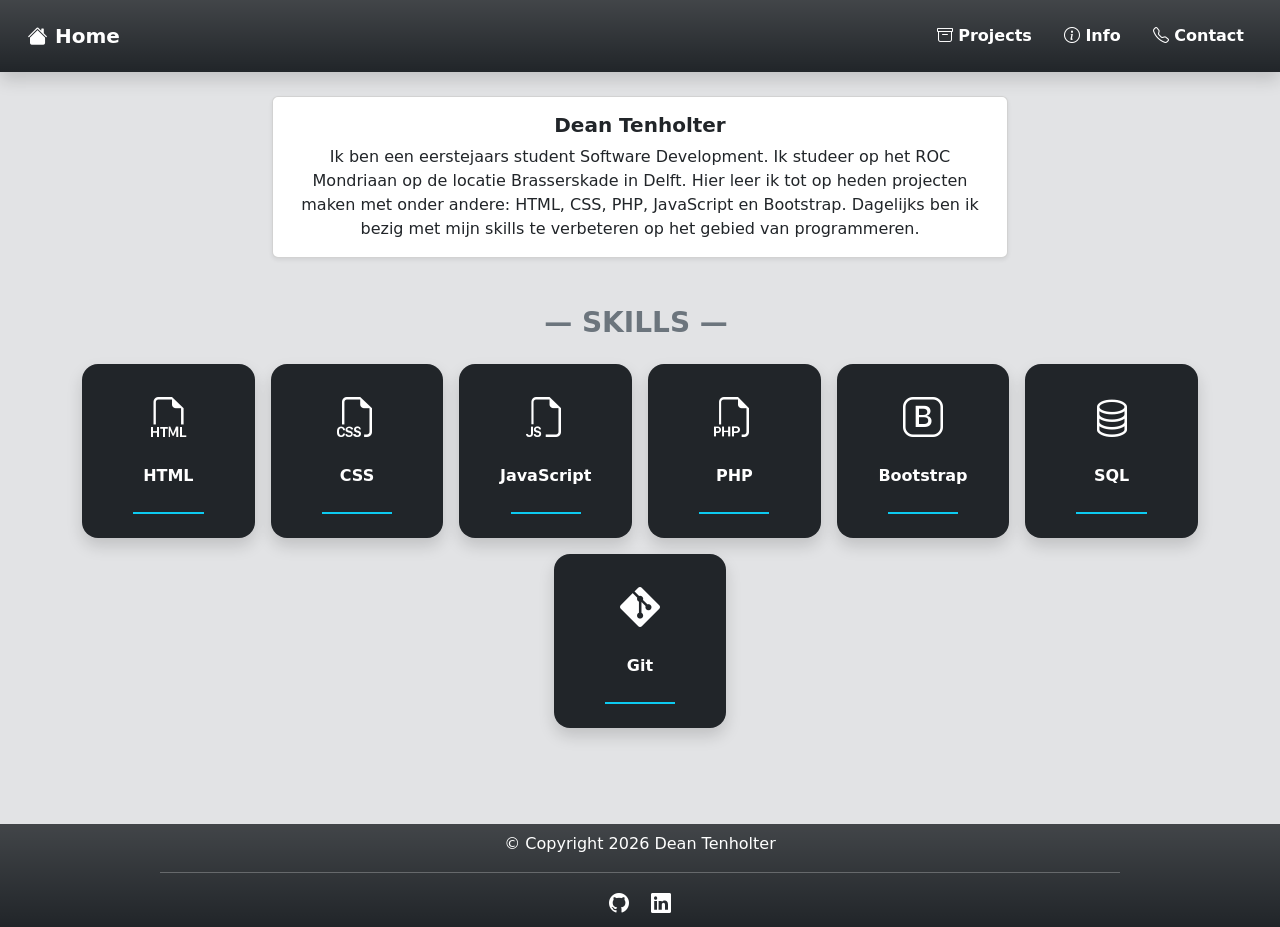
<file: index.html>
<!doctype html>
<html lang="nl">
  <head>
    <meta charset="UTF-8" />
    <meta name="viewport" content="width=device-width, initial-scale=1.0" />
    <link rel="shortcut icon" href="img/favicon.png" type="image/x-icon" />
    <!-- Library links -->

    <!-- Bootstrap 5.3 -->
    <link
      href="https://cdn.jsdelivr.net/npm/bootstrap@5.3.8/dist/css/bootstrap.min.css"
      rel="stylesheet"
      integrity="sha384-sRIl4kxILFvY47J16cr9ZwB07vP4J8+LH7qKQnuqkuIAvNWLzeN8tE5YBujZqJLB"
      crossorigin="anonymous"
    />
    <link
      rel="stylesheet"
      href="https://cdn.jsdelivr.net/npm/bootstrap-icons@1.13.1/font/bootstrap-icons.min.css"
    />
    <!-- AOS -->
    <link href="https://unpkg.com/aos@2.3.1/dist/aos.css" rel="stylesheet" />

    <title>Dean T's Profile</title>
  </head>
  <body class="bg-secondary-subtle">
    <!--Navbar-->
    <nav
      class="navbar navbar-dark navbar-expand-lg bg-dark bg-gradient p-3 shadow"
    >
      <div class="container-fluid">
        <!-- Home -->
        <a class="navbar-brand fw-bold text-white" href="index.html">
          <i class="bi bi-house-fill"></i> Home
        </a>

        <!-- Hamburger knop -->
        <button
          class="navbar-toggler border-white"
          type="button"
          data-bs-toggle="collapse"
          data-bs-target="#navMenu"
          aria-controls="navMenu"
          aria-expanded="false"
          aria-label="Toggle navigation"
        >
          <span class="navbar-toggler-icon"></span>
        </button>

        <!-- Nav links -->
        <div class="collapse navbar-collapse" id="navMenu">
          <ul class="navbar-nav ms-auto">
            <!-- Projects -->
            <li class="nav-item">
              <a class="nav-link fw-bold text-white" href="projects.html">
                <i class="bi bi-archive"></i> Projects
              </a>
            </li>
            <!-- Info -->
            <li class="nav-item mx-3">
              <a class="nav-link fw-bold text-white" href="info.html">
                <i class="bi bi-info-circle"></i> Info
              </a>
            </li>
            <!-- Contact -->
            <li class="nav-item">
              <a class="nav-link fw-bold text-white" href="contact.html">
                <i class="bi bi-telephone"></i> Contact
              </a>
            </li>
          </ul>
        </div>
      </div>
    </nav>

    <!--main -->
    <main class="container py-4 pb-5 mb-5">
      <!--about -->
      <div
        class="row justify-content-center mb-5"
        data-aos="fade-up"
        data-aos-duration="1500"
      >
        <div class="col-12 col-md-10 col-lg-8">
          <div class="card shadow-sm">
            <div class="card-body">
              <h5
                class="card-title fw-bold text-center"
                data-aos="fade-up"
                data-aos-duration="1500"
              >
                Dean Tenholter
              </h5>
              <p
                class="card-text text-center"
                data-aos="fade-up"
                data-aos-duration="1800"
              >
                Ik ben een eerstejaars student Software Development. Ik studeer
                op het ROC Mondriaan op de locatie Brasserskade in Delft. Hier
                leer ik tot op heden projecten maken met onder andere: HTML,
                CSS, PHP, JavaScript en Bootstrap. Dagelijks ben ik bezig met
                mijn skills te verbeteren op het gebied van programmeren.
              </p>
            </div>
          </div>
        </div>
      </div>

      <!-- skills section-->
      <section>
        <!-- skills heading -->
        <div class="text-center mb-4">
          <div
            class="text-secondary fw-semibold text-uppercase small mb-1 letter-spacing-1"
          >
            <h3 class="me-2 fw-bold text-secondary">— Skills —</h3>
          </div>
        </div>

        <!-- Skill cards-->
        <div
          class="row row-cols-2 row-cols-sm-3 row-cols-md-4 row-cols-lg-6 g-3 justify-content-center"
        >
          <!-- HTML-->
          <div class="col">
            <div
              class="card h-100 text-center border-0 bg-dark text-white rounded-4 shadow"
              data-aos="fade-up"
              data-aos-duration="1000"
            >
              <div
                class="card-body d-flex flex-column align-items-center justify-content-center py-4"
              >
                <i class="bi bi-filetype-html fs-1 mb-3"></i>
                <p class="fw-bold mb-2">HTML</p>
                <hr
                  class="border-info border-2 w-50 mx-auto mb-0 opacity-100"
                />
              </div>
            </div>
          </div>

          <!-- CSS3 -->
          <div class="col">
            <div
              class="card h-100 text-center border-0 bg-dark text-white rounded-4 shadow"
              data-aos="fade-up"
              data-aos-duration="1100"
            >
              <div
                class="card-body d-flex flex-column align-items-center justify-content-center py-4"
              >
                <i class="bi bi-filetype-css fs-1 mb-3"></i>
                <p class="fw-bold mb-2">CSS</p>
                <hr
                  class="border-info border-2 w-50 mx-auto mb-0 opacity-100"
                />
              </div>
            </div>
          </div>

          <!-- JavaScript -->
          <div class="col">
            <div
              class="card h-100 text-center border-0 bg-dark text-white rounded-4 shadow"
              data-aos="fade-up"
              data-aos-duration="1200"
            >
              <div
                class="card-body d-flex flex-column align-items-center justify-content-center py-4"
              >
                <i class="bi bi-filetype-js fs-1 mb-3"></i>
                <p class="fw-bold mb-2">JavaScript</p>
                <hr
                  class="border-info border-2 w-50 mx-auto mb-0 opacity-100"
                />
              </div>
            </div>
          </div>

          <!-- PHP -->
          <div class="col">
            <div
              class="card h-100 text-center border-0 bg-dark text-white rounded-4 shadow"
              data-aos="fade-up"
              data-aos-duration="1300"
            >
              <div
                class="card-body d-flex flex-column align-items-center justify-content-center py-4"
              >
                <i class="bi bi-filetype-php fs-1 mb-3"></i>
                <p class="fw-bold mb-2">PHP</p>
                <hr
                  class="border-info border-2 w-50 mx-auto mb-0 opacity-100"
                />
              </div>
            </div>
          </div>

          <!-- Bootstrap -->
          <div class="col">
            <div
              class="card h-100 text-center border-0 bg-dark text-white rounded-4 shadow"
              data-aos="fade-up"
              data-aos-duration="1400"
            >
              <div
                class="card-body d-flex flex-column align-items-center justify-content-center py-4"
              >
                <i class="bi bi-bootstrap fs-1 mb-3"></i>
                <p class="fw-bold mb-2">Bootstrap</p>
                <hr
                  class="border-info border-2 w-50 mx-auto mb-0 opacity-100"
                />
              </div>
            </div>
          </div>

          <!-- SQL -->
          <div class="col">
            <div
              class="card h-100 text-center border-0 bg-dark text-white rounded-4 shadow"
              data-aos="fade-up"
              data-aos-duration="1500"
            >
              <div
                class="card-body d-flex flex-column align-items-center justify-content-center py-4"
              >
                <i class="bi bi-database fs-1 mb-3"></i>
                <p class="fw-bold mb-2">SQL</p>
                <hr
                  class="border-info border-2 w-50 mx-auto mb-0 opacity-100"
                />
              </div>
            </div>
          </div>

          <!-- Git -->
          <div class="col">
            <div
              class="card h-100 text-center border-0 bg-dark text-white rounded-4 shadow"
              data-aos="fade-up"
              data-aos-duration="1600"
            >
              <div
                class="card-body d-flex flex-column align-items-center justify-content-center py-4"
              >
                <i class="bi bi-git fs-1 mb-3"></i>
                <p class="fw-bold mb-2">Git</p>
                <hr
                  class="border-info border-2 w-50 mx-auto mb-0 opacity-100"
                />
              </div>
            </div>
          </div>
        </div>
      </section>
    </main>

    <!--footer -->
    <footer class="mt-3 bg-dark bg-gradient py-2 text-center text-white">
      &copy; Copyright 2026 Dean Tenholter
      <hr class="w-75 mx-auto" />
      <div class="mt-2">
        <a
          href="https://github.com/DeanTenholter"
          class="text-white mx-2 text-decoration-none"
          target="_blank"
        >
          <i class="bi bi-github fs-5"></i>
        </a>
        <a
          href="https://www.linkedin.com/in/dean-tenholter-1493b9410"
          class="text-white mx-2 text-decoration-none"
          target="_blank"
        >
          <i class="bi bi-linkedin fs-5"></i>
        </a>
      </div>
    </footer>

    <!-- Scripts -->

    <!--AOS-->
    <script src="https://unpkg.com/aos@2.3.1/dist/aos.js"></script>
    <script>
      AOS.init();
    </script>
    <!-- JavaScript -->
    <script src="script.js" defer></script>
    <!--Boostrap 5.3-->
    <script
      src="https://cdn.jsdelivr.net/npm/bootstrap@5.3.8/dist/js/bootstrap.bundle.min.js"
      integrity="sha384-FKyoEForCGlyvwx9Hj09JcYn3nv7wiPVlz7YYwJrWVcXK/BmnVDxM+D2scQbITxI"
      crossorigin="anonymous"
    ></script>
  </body>
</html>
</file>
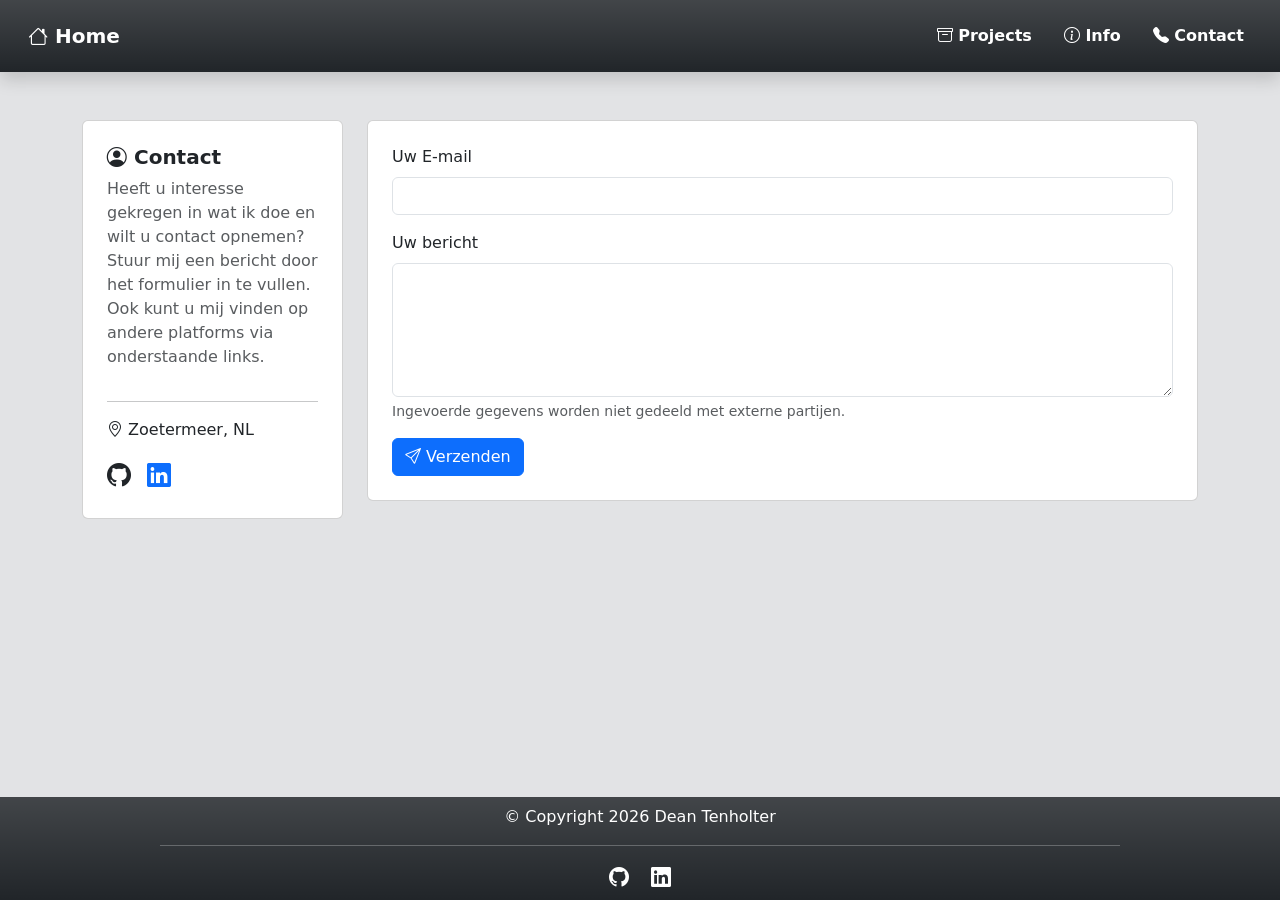
<file: contact.html>
<!doctype html>
<html lang="nl">
  <head>
    <meta charset="UTF-8" />
    <meta name="viewport" content="width=device-width, initial-scale=1.0" />
    <link rel="shortcut icon" href="img/favicon.png" type="image/x-icon" />
    <!-- Library links -->

    <!-- Bootstrap 5.3 -->
    <link
      href="https://cdn.jsdelivr.net/npm/bootstrap@5.3.8/dist/css/bootstrap.min.css"
      rel="stylesheet"
      integrity="sha384-sRIl4kxILFvY47J16cr9ZwB07vP4J8+LH7qKQnuqkuIAvNWLzeN8tE5YBujZqJLB"
      crossorigin="anonymous"
    />
    <link
      rel="stylesheet"
      href="https://cdn.jsdelivr.net/npm/bootstrap-icons@1.13.1/font/bootstrap-icons.min.css"
    />
    <!-- AOS -->
    <link href="https://unpkg.com/aos@2.3.1/dist/aos.css" rel="stylesheet" />

    <title>Dean T's Profile</title>
  </head>

  <body class="bg-secondary-subtle d-flex flex-column min-vh-100">
    <!--Navbar-->
    <nav
      class="navbar navbar-dark navbar-expand-lg bg-dark bg-gradient p-3 shadow"
    >
      <div class="container-fluid">
        <!-- Home -->
        <a class="navbar-brand fw-bold text-white" href="index.html">
          <i class="bi bi-house"></i> Home
        </a>

        <!-- Hamburger knop -->
        <button
          class="navbar-toggler border-white"
          type="button"
          data-bs-toggle="collapse"
          data-bs-target="#navMenu"
          aria-controls="navMenu"
          aria-expanded="false"
          aria-label="Toggle navigation"
        >
          <span class="navbar-toggler-icon"></span>
        </button>

        <!-- Nav links -->
        <div class="collapse navbar-collapse" id="navMenu">
          <ul class="navbar-nav ms-auto">
            <!-- Projects -->
            <li class="nav-item">
              <a class="nav-link fw-bold text-white" href="projects.html">
                <i class="bi bi-archive"></i> Projects
              </a>
            </li>
            <!-- Info -->
            <li class="nav-item mx-3">
              <a class="nav-link fw-bold text-white" href="info.html">
                <i class="bi bi-info-circle"></i> Info
              </a>
            </li>
            <!-- Contact -->
            <li class="nav-item">
              <a class="nav-link fw-bold text-white" href="contact.html">
                <i class="bi bi-telephone-fill"></i> Contact
              </a>
            </li>
          </ul>
        </div>
      </div>
    </nav>

    <!-- Contact sectie -->
    <div class="container mt-5 mb-5 pb-4 flex-grow-1">
      <div class="row g-4">
        <!-- Info -->
        <div class="col-12 col-md-3">
          <div
            class="card h-100 p-4"
            data-aos="fade-right"
            data-aos-duration="1000"
          >
            <h5 class="fw-bold" data-aos="fade-right" data-aos-duration="1000">
              <i class="bi bi-person-circle"></i> Contact
            </h5>
            <p
              class="text-muted"
              data-aos="fade-right"
              data-aos-duration="1300"
            >
              Heeft u interesse gekregen in wat ik doe en wilt u contact
              opnemen? Stuur mij een bericht door het formulier in te vullen.
              Ook kunt u mij vinden op andere platforms via onderstaande links.
            </p>
            <hr />
            <p data-aos="fade-up" data-aos-duration="1250">
              <a
                class="text-decoration-none text-dark"
                target="_blank"
                href="https://www.google.com/maps/place/Zoetermeer/"
              >
                <i class="bi bi-geo-alt"></i> Zoetermeer, NL
              </a>
            </p>

            <div
              class="d-flex gap-3"
              data-aos="fade-up"
              data-aos-duration="1100"
            >
              <a
                href="https://github.com/DeanTenholter"
                target="_blank"
                class="text-dark fs-4"
                data-aos="fade-up"
                data-aos-duration="1250"
              >
                <i class="bi bi-github"></i>
              </a>
              <a
                href="https://www.linkedin.com/in/dean-tenholter-1493b9410"
                target="_blank"
                class="text-primary fs-4"
                data-aos="fade-up"
                data-aos-duration="1250"
              >
                <i class="bi bi-linkedin"></i>
              </a>
            </div>
          </div>
        </div>

        <!-- Contact form-->
        <div class="col-12 col-md-9">
          <div class="card p-4" data-aos="fade-left" data-aos-duration="1400">
            <form action="https://formspree.io/f/xjgdybzv" method="POST">
              <!-- Email -->
              <div class="mb-3" data-aos="fade-left" data-aos-duration="1500">
                <label for="exampleInputEmail1" class="form-label"
                  >Uw E-mail</label
                >
                <input
                  type="email"
                  name="email"
                  class="form-control"
                  id="exampleInputEmail1"
                  aria-describedby="emailHelp"
                />
              </div>

              <!-- Bericht -->
              <div data-aos="fade-left" data-aos-duration="1750">
                <label for="bericht" class="form-label">Uw bericht</label>
                <textarea
                  name="message"
                  id="bericht"
                  class="form-control"
                  rows="5"
                ></textarea>
              </div>
              <div
                id="info"
                class="form-text mb-3"
                data-aos="fade-left"
                data-aos-duration="1900"
              >
                Ingevoerde gegevens worden niet gedeeld met externe partijen.
              </div>

              <!-- Verzenden -->
              <button
                type="submit"
                class="btn btn-primary"
                data-aos="fade-left"
                data-aos-duration="2000"
              >
                <i class="bi bi-send"></i> Verzenden
              </button>
            </form>
          </div>
        </div>
      </div>
    </div>

    <!--footer -->
    <footer
      class="mt-3 bg-dark bg-gradient py-2 text-center fixed-bottom text-white"
    >
      &copy; Copyright 2026 Dean Tenholter
      <hr class="w-75 mx-auto" />
      <div class="mt-2">
        <a
          href="https://github.com/DeanTenholter"
          class="text-white mx-2 text-decoration-none"
          target="_blank"
        >
          <i class="bi bi-github fs-5"></i>
        </a>
        <a
          href="https://www.linkedin.com/in/dean-tenholter-1493b9410"
          class="text-white mx-2 text-decoration-none"
          target="_blank"
        >
          <i class="bi bi-linkedin fs-5"></i>
        </a>
      </div>
    </footer>

    <!-- Scripts -->

    <!--AOS-->
    <script src="https://unpkg.com/aos@2.3.1/dist/aos.js"></script>
    <script>
      AOS.init();
    </script>
    <!-- JavaScript -->
    <script src="script.js" defer></script>
    <!--Boostrap 5.3-->
    <script
      src="https://cdn.jsdelivr.net/npm/bootstrap@5.3.8/dist/js/bootstrap.bundle.min.js"
      integrity="sha384-FKyoEForCGlyvwx9Hj09JcYn3nv7wiPVlz7YYwJrWVcXK/BmnVDxM+D2scQbITxI"
      crossorigin="anonymous"
    ></script>
  </body>
</html>
</file>
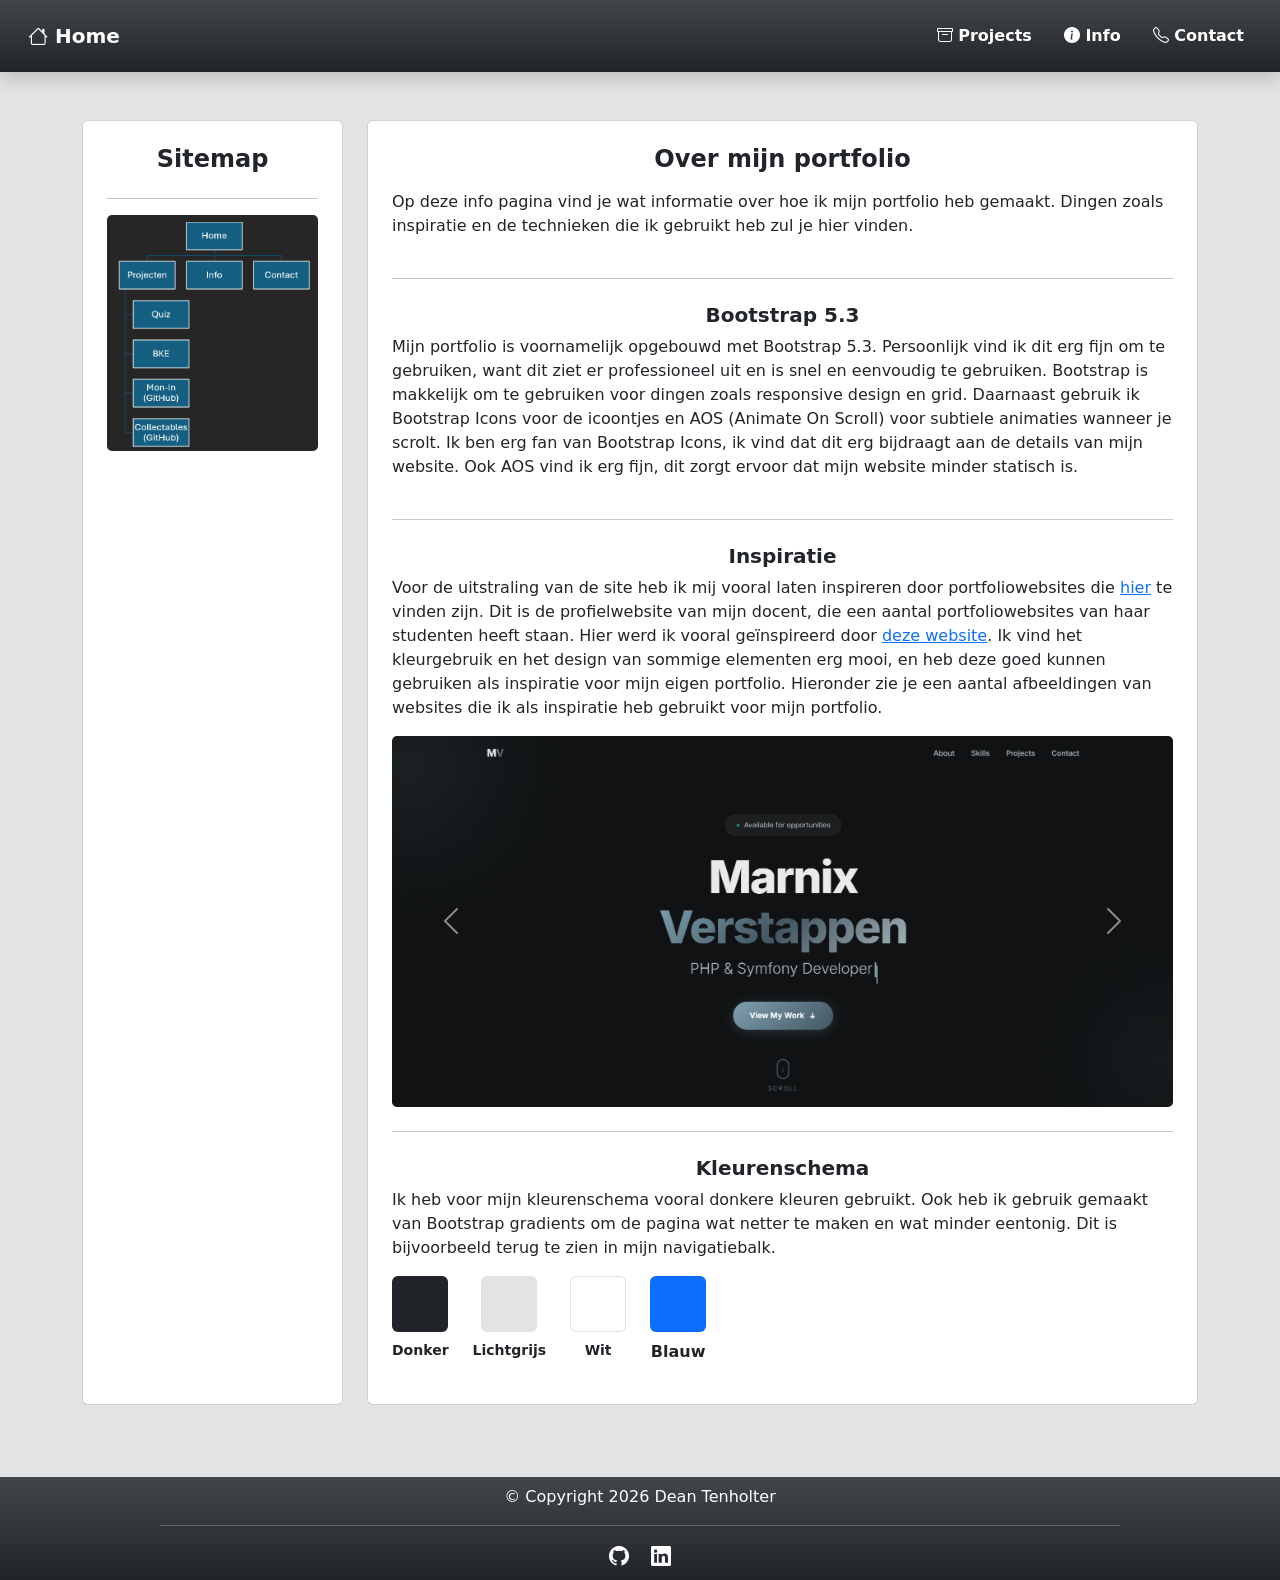
<file: info.html>
<!doctype html>
<html lang="nl">
  <head>
    <meta charset="UTF-8" />
    <meta name="viewport" content="width=device-width, initial-scale=1.0" />
    <link rel="shortcut icon" href="img/favicon.png" type="image/x-icon" />
    <!-- Library links -->

    <!-- Bootstrap 5.3 -->
    <link
      href="https://cdn.jsdelivr.net/npm/bootstrap@5.3.8/dist/css/bootstrap.min.css"
      rel="stylesheet"
      integrity="sha384-sRIl4kxILFvY47J16cr9ZwB07vP4J8+LH7qKQnuqkuIAvNWLzeN8tE5YBujZqJLB"
      crossorigin="anonymous"
    />
    <link
      rel="stylesheet"
      href="https://cdn.jsdelivr.net/npm/bootstrap-icons@1.13.1/font/bootstrap-icons.min.css"
    />
    <!-- AOS -->
    <link href="https://unpkg.com/aos@2.3.1/dist/aos.css" rel="stylesheet" />
    <title>Dean T's Profile</title>
  </head>
  <body class="bg-secondary-subtle">
    <!--Navbar-->
    <nav
      class="navbar navbar-dark navbar-expand-lg bg-dark bg-gradient p-3 shadow"
    >
      <div class="container-fluid">
        <!-- Home -->
        <a class="navbar-brand fw-bold text-white" href="index.html">
          <i class="bi bi-house"></i> Home
        </a>

        <!-- Hamburger knop -->
        <button
          class="navbar-toggler border-white"
          type="button"
          data-bs-toggle="collapse"
          data-bs-target="#navMenu"
          aria-controls="navMenu"
          aria-expanded="false"
          aria-label="Toggle navigation"
        >
          <span class="navbar-toggler-icon"></span>
        </button>

        <!-- Nav links -->
        <div class="collapse navbar-collapse" id="navMenu">
          <ul class="navbar-nav ms-auto">
            <!-- Projects -->
            <li class="nav-item">
              <a class="nav-link fw-bold text-white" href="projects.html">
                <i class="bi bi-archive"></i> Projects
              </a>
            </li>
            <!-- Info -->
            <li class="nav-item mx-3">
              <a class="nav-link fw-bold text-white" href="info.html">
                <i class="bi bi-info-circle-fill"></i> Info
              </a>
            </li>
            <!-- Contact -->
            <li class="nav-item">
              <a class="nav-link fw-bold text-white" href="contact.html">
                <i class="bi bi-telephone"></i> Contact
              </a>
            </li>
          </ul>
        </div>
      </div>
    </nav>

    <div class="container mt-5 mb-5 pb-4 flex-grow-1">
      <div class="row g-4">
        <!-- Kleine card -->
        <div class="col-12 col-md-3">
          <div
            class="card h-100 p-4"
            data-aos="fade-right"
            data-aos-duration="1000"
          >
            <h4 class="fw-bold text-center">Sitemap</h4>

            <hr />
            <img src="img/sitemap.png" class="card-img" alt="sitemap" />
          </div>
        </div>

        <!-- grote card-->
        <div class="col-12 col-md-9">
          <div class="card p-4" data-aos="fade-left" data-aos-duration="1400">
            <!--Intro stukje -->
            <h4 class="fw-bold mb-3 d-flex justify-content-center">
              Over mijn portfolio
            </h4>
            <p>
              Op deze info pagina vind je wat informatie over hoe ik mijn
              portfolio heb gemaakt. Dingen zoals inspiratie en de technieken
              die ik gebruikt heb zul je hier vinden.
            </p>

            <hr class="my-4" />

            <h5 class="fw-bold d-flex justify-content-center">Bootstrap 5.3</h5>
            <p>
              Mijn portfolio is voornamelijk opgebouwd met Bootstrap 5.3.
              Persoonlijk vind ik dit erg fijn om te gebruiken, want dit ziet er
              professioneel uit en is snel en eenvoudig te gebruiken. Bootstrap
              is makkelijk om te gebruiken voor dingen zoals responsive design
              en grid. Daarnaast gebruik ik Bootstrap Icons voor de icoontjes en
              AOS (Animate On Scroll) voor subtiele animaties wanneer je scrolt.
              Ik ben erg fan van Bootstrap Icons, ik vind dat dit erg bijdraagt
              aan de details van mijn website. Ook AOS vind ik erg fijn, dit
              zorgt ervoor dat mijn website minder statisch is.
            </p>

            <hr class="my-4" />

            <!-- inspiratie-->
            <h5 class="fw-bold d-flex justify-content-center">Inspiratie</h5>
            <p>
              Voor de uitstraling van de site heb ik mij vooral laten inspireren
              door portfoliowebsites die
              <a href="https://sbechoe.github.io/bootstrap/" target="_blank"
                >hier</a
              >
              te vinden zijn. Dit is de profielwebsite van mijn docent, die een
              aantal portfoliowebsites van haar studenten heeft staan. Hier
              werd ik vooral geïnspireerd door
              <a href="https://marnixverstappen.github.io/" target="_blank"
                >deze website</a
              >. Ik vind het kleurgebruik en het design van sommige elementen erg
              mooi, en heb deze goed kunnen gebruiken als inspiratie voor mijn
              eigen portfolio. Hieronder zie je een aantal afbeeldingen van
              websites die ik als inspiratie heb gebruikt voor mijn portfolio.
            </p>

            <!-- image carousel-->
            <div
              id="carouselExampleInterval"
              class="carousel slide h-25"
              data-bs-ride="carousel"
            >
              <div class="carousel-inner">
                <div class="carousel-item active" data-bs-interval="10000">
                  <img
                    src="img/inspo1.png"
                    class="d-block w-100 card-img"
                    alt="inspiratie"
                  />
                </div>
                <div class="carousel-item" data-bs-interval="2000">
                  <img
                    src="img/inspo2.png"
                    class="d-block w-100 card-img"
                    alt="inspiratie"
                  />
                </div>
                <div class="carousel-item">
                  <img
                    src="img/inspo3.png"
                    class="d-block w-100 card-img"
                    alt="inspiratie"
                  />
                </div>
              </div>
              <button
                class="carousel-control-prev"
                type="button"
                data-bs-target="#carouselExampleInterval"
                data-bs-slide="prev"
              >
                <span
                  class="carousel-control-prev-icon"
                  aria-hidden="true"
                ></span>
                <span class="visually-hidden">Vorige</span>
              </button>
              <button
                class="carousel-control-next"
                type="button"
                data-bs-target="#carouselExampleInterval"
                data-bs-slide="next"
              >
                <span
                  class="carousel-control-next-icon"
                  aria-hidden="true"
                ></span>
                <span class="visually-hidden">Volgende</span>
              </button>
            </div>

            <!--kleurenschema-->
            <hr class="my-4" />

            <h5 class="fw-bold d-flex justify-content-center">Kleurenschema</h5>
            <p>
              Ik heb voor mijn kleurenschema vooral donkere kleuren gebruikt.
              Ook heb ik gebruik gemaakt van Bootstrap gradients om de pagina
              wat netter te maken en wat minder eentonig. Dit is bijvoorbeeld
              terug te zien in mijn navigatiebalk.
            </p>
            <div class="d-flex flex-wrap gap-4">
              <div class="text-center">
                <div
                  class="bg-dark rounded mb-2 mx-auto"
                  style="width: 56px; height: 56px"
                ></div>
                <small class="d-block fw-bold">Donker</small>
              </div>
              <div class="text-center">
                <div
                  class="bg-secondary-subtle border rounded mb-2 mx-auto"
                  style="width: 56px; height: 56px"
                ></div>
                <small class="d-block fw-bold">Lichtgrijs</small>
              </div>
              <div class="text-center">
                <div
                  class="bg-white border rounded mb-2 mx-auto"
                  style="width: 56px; height: 56px"
                ></div>
                <small class="d-block fw-bold">Wit</small>
              </div>
              <div class="text-center">
                <div
                  class="bg-primary rounded mb-2 mx-auto"
                  style="width: 56px; height: 56px"
                ></div>
                <p class="d-block fw-bold">Blauw</p>
              </div>
            </div>
          </div>
        </div>
      </div>
    </div>

    <!--footer -->
    <footer class="mt-3 bg-dark bg-gradient py-2 text-center text-white">
      &copy; Copyright 2026 Dean Tenholter
      <hr class="w-75 mx-auto" />
      <div class="mt-2">
        <a
          href="https://github.com/DeanTenholter"
          class="text-white mx-2 text-decoration-none"
          target="_blank"
        >
          <i class="bi bi-github fs-5"></i>
        </a>
        <a
          href="https://www.linkedin.com/in/dean-tenholter-1493b9410"
          class="text-white mx-2 text-decoration-none"
          target="_blank"
        >
          <i class="bi bi-linkedin fs-5"></i>
        </a>
      </div>
    </footer>

    <!-- Scripts -->

    <!--AOS-->
    <script src="https://unpkg.com/aos@2.3.1/dist/aos.js"></script>
    <script>
      AOS.init();
    </script>
    <!-- JavaScript -->
    <script src="script.js" defer></script>
    <!--Boostrap 5.3-->
    <script
      src="https://cdn.jsdelivr.net/npm/bootstrap@5.3.8/dist/js/bootstrap.bundle.min.js"
      integrity="sha384-FKyoEForCGlyvwx9Hj09JcYn3nv7wiPVlz7YYwJrWVcXK/BmnVDxM+D2scQbITxI"
      crossorigin="anonymous"
    ></script>
  </body>
</html>
</file>
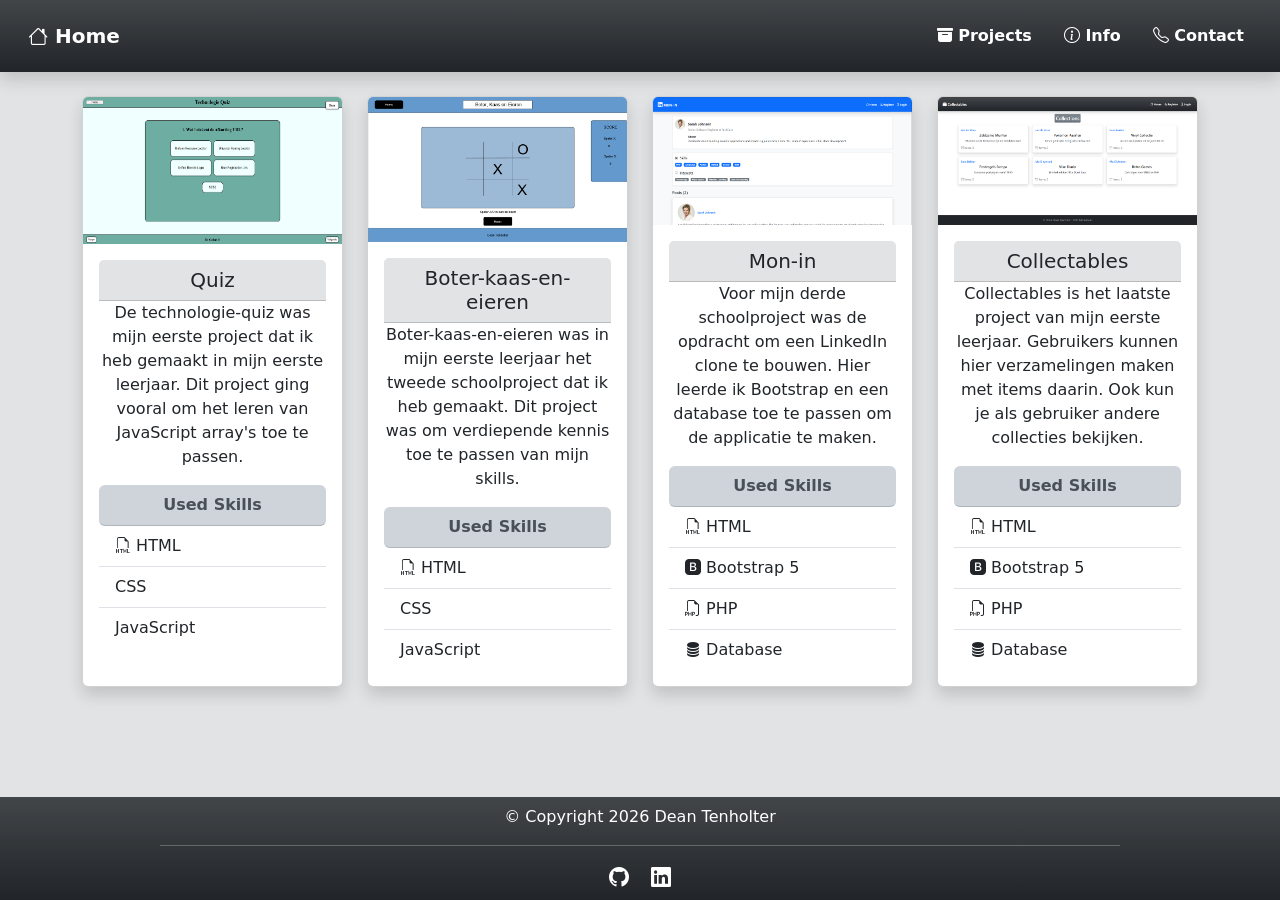
<file: projects.html>
<!doctype html>
<html lang="nl">
  <head>
    <meta charset="UTF-8" />
    <meta name="viewport" content="width=device-width, initial-scale=1.0" />
    <link rel="shortcut icon" href="img/favicon.png" type="image/x-icon" />

    <!-- Bootstrap 5.3 -->
    <link
      href="https://cdn.jsdelivr.net/npm/bootstrap@5.3.8/dist/css/bootstrap.min.css"
      rel="stylesheet"
      integrity="sha384-sRIl4kxILFvY47J16cr9ZwB07vP4J8+LH7qKQnuqkuIAvNWLzeN8tE5YBujZqJLB"
      crossorigin="anonymous"
    />
    <link
      rel="stylesheet"
      href="https://cdn.jsdelivr.net/npm/bootstrap-icons@1.13.1/font/bootstrap-icons.min.css"
    />
    <!-- AOS -->
    <link href="https://unpkg.com/aos@2.3.1/dist/aos.css" rel="stylesheet" />
    <title>Dean T's Profile</title>
  </head>
  <body class="bg-secondary-subtle">
    <!--Navbar-->
    <nav
      class="navbar navbar-dark navbar-expand-lg bg-dark bg-gradient p-3 shadow"
    >
      <div class="container-fluid">
        <!-- Home -->
        <a class="navbar-brand fw-bold text-white" href="index.html">
          <i class="bi bi-house"></i> Home
        </a>

        <!-- Hamburger knop -->
        <button
          class="navbar-toggler border-white"
          type="button"
          data-bs-toggle="collapse"
          data-bs-target="#navMenu"
          aria-controls="navMenu"
          aria-expanded="false"
          aria-label="Toggle navigation"
        >
          <span class="navbar-toggler-icon"></span>
        </button>

        <!-- Nav links -->
        <div class="collapse navbar-collapse" id="navMenu">
          <ul class="navbar-nav ms-auto">
            <!-- Projects -->
            <li class="nav-item">
              <a class="nav-link fw-bold text-white" href="projects.html">
                <i class="bi bi-archive-fill"></i> Projects
              </a>
            </li>
            <!-- Info -->
            <li class="nav-item mx-3">
              <a class="nav-link fw-bold text-white" href="info.html">
                <i class="bi bi-info-circle"></i> Info
              </a>
            </li>
            <!-- Contact -->
            <li class="nav-item">
              <a class="nav-link fw-bold text-white" href="contact.html">
                <i class="bi bi-telephone"></i> Contact
              </a>
            </li>
          </ul>
        </div>
      </div>
    </nav>

    <!-- Project cards -->
    <div class="container my-4">
      <div class="row g-4 justify-content-center">
        <!--QUIZ CARD-->
        <div class="col-12 col-md-6 col-lg-3">
          <a href="quiz/quiz.html" class="text-decoration-none">
            <div
              class="card shadow h-100"
              data-aos="fade-up"
              data-aos-duration="1500"
            >
              <img
                src="img/quiz.png"
                class="card-img-top h-25"
                alt="Quiz project"
              />
              <div class="card-body">
                <h5 class="card-header bg-secondary-subtle text-center">
                  Quiz
                </h5>
                <p class="card-text text-center">
                  De technologie-quiz was mijn eerste project dat ik heb gemaakt
                  in mijn eerste leerjaar. Dit project ging vooral om het leren
                  van JavaScript array's toe te passen.
                </p>
                <ul class="list-group list-group-flush">
                  <li
                    class="list-group-item list-group-item-dark fw-bold text-center rounded"
                  >
                    Used Skills
                  </li>
                  <li class="list-group-item">
                    <i class="bi bi-filetype-html"> </i>HTML
                  </li>
                  <li class="list-group-item"><i class="bi bi-css"> </i>CSS</li>
                  <li class="list-group-item">
                    <i class="bi bi-javascript"> </i>JavaScript
                  </li>
                </ul>
              </div>
            </div>
          </a>
        </div>

        <!--BKE CARD-->
        <div class="col-12 col-md-6 col-lg-3">
          <a href="bke/bke.html" class="text-decoration-none">
            <div
              class="card shadow h-100"
              data-aos="fade-up"
              data-aos-duration="1750"
            >
              <img
                src="img/bke.png"
                class="card-img-top h-25"
                alt="Boter kaas en eieren project"
              />
              <div class="card-body">
                <h5 class="card-header bg-secondary-subtle text-center">
                  Boter-kaas-en-eieren
                </h5>
                <p class="card-text text-center">
                  Boter-kaas-en-eieren was in mijn eerste leerjaar het tweede
                  schoolproject dat ik heb gemaakt. Dit project was om
                  verdiepende kennis toe te passen van mijn skills.
                </p>
                <ul class="list-group list-group-flush">
                  <li
                    class="list-group-item list-group-item-dark fw-bold text-center rounded"
                  >
                    Used Skills
                  </li>
                  <li class="list-group-item">
                    <i class="bi bi-filetype-html"> </i>HTML
                  </li>
                  <li class="list-group-item"><i class="bi bi-css"> </i>CSS</li>
                  <li class="list-group-item">
                    <i class="bi bi-javascript"> </i>JavaScript
                  </li>
                </ul>
              </div>
            </div>
          </a>
        </div>

        <!--MON-IN CARD-->
        <div class="col-12 col-md-6 col-lg-3">
          <a
            href="https://github.com/ROCMondriaanTIN/sd25-p03-proj-mon-in-niels-dean-t"
            target="_blank"
            class="text-decoration-none"
          >
            <div
              class="card shadow h-100"
              data-aos="fade-up"
              data-aos-duration="2000"
            >
              <img
                src="img/mon-in.png"
                class="card-img-top h-25"
                alt="Mon-in project"
              />
              <div class="card-body">
                <h5 class="card-header bg-secondary-subtle text-center">
                  Mon-in
                </h5>
                <p class="card-text text-center">
                  Voor mijn derde schoolproject was de opdracht om een LinkedIn
                  clone te bouwen. Hier leerde ik Bootstrap en een database toe
                  te passen om de applicatie te maken.
                </p>
                <ul class="list-group list-group-flush">
                  <li
                    class="list-group-item list-group-item-dark fw-bold text-center rounded"
                  >
                    Used Skills
                  </li>
                  <li class="list-group-item">
                    <i class="bi bi-filetype-html"> </i>HTML
                  </li>
                  <li class="list-group-item">
                    <i class="bi bi-bootstrap-fill"> </i>Bootstrap 5
                  </li>
                  <li class="list-group-item">
                    <i class="bi bi-filetype-php"> </i>PHP
                  </li>
                  <li class="list-group-item">
                    <i class="bi bi-database-fill"> </i>Database
                  </li>
                </ul>
              </div>
            </div>
          </a>
        </div>

        <!--COLLECTABLEs CARD -->
        <div class="col-12 col-md-6 col-lg-3">
          <a
            href="https://github.com/ROCMondriaanTIN/sd25-project-p04-collectables-mondriaandevs"
            target="_blank"
            class="text-decoration-none"
          >
            <div
              class="card shadow h-100"
              data-aos="fade-up"
              data-aos-duration="2250"
            >
              <img
                src="img/collectables.png"
                class="card-img-top h-25"
                alt="Collectables project"
              />
              <div class="card-body">
                <h5 class="card-header bg-secondary-subtle text-center">
                  Collectables
                </h5>
                <p class="card-text text-center">
                  Collectables is het laatste project van mijn eerste leerjaar.
                  Gebruikers kunnen hier verzamelingen maken met items daarin.
                  Ook kun je als gebruiker andere collecties bekijken.
                </p>
                <ul class="list-group list-group-flush">
                  <li
                    class="list-group-item list-group-item-dark fw-bold text-center rounded"
                  >
                    Used Skills
                  </li>
                  <li class="list-group-item">
                    <i class="bi bi-filetype-html"> </i>HTML
                  </li>
                  <li class="list-group-item">
                    <i class="bi bi-bootstrap-fill"> </i>Bootstrap 5
                  </li>
                  <li class="list-group-item">
                    <i class="bi bi-filetype-php"> </i>PHP
                  </li>
                  <li class="list-group-item">
                    <i class="bi bi-database-fill"> </i>Database
                  </li>
                </ul>
              </div>
            </div>
          </a>
        </div>
      </div>
    </div>

    <!--footer -->
    <footer
      class="mt-3 bg-dark bg-gradient py-2 text-center fixed-bottom text-white"
    >
      &copy; Copyright 2026 Dean Tenholter
      <hr class="w-75 mx-auto" />
      <div class="mt-2">
        <a
          href="https://github.com/DeanTenholter"
          class="text-white mx-2 text-decoration-none"
          target="_blank"
        >
          <i class="bi bi-github fs-5"></i>
        </a>
        <a
          href="https://www.linkedin.com/in/dean-tenholter-1493b9410"
          class="text-white mx-2 text-decoration-none"
          target="_blank"
        >
          <i class="bi bi-linkedin fs-5"></i>
        </a>
      </div>
    </footer>

    <!-- AOS -->
    <script src="https://unpkg.com/aos@2.3.1/dist/aos.js"></script>
    <script>
      AOS.init();
    </script>
    <!-- JavaScript -->
    <script src="script.js" defer></script>
    <!-- Bootstrap 5.3 -->
    <script
      src="https://cdn.jsdelivr.net/npm/bootstrap@5.3.8/dist/js/bootstrap.bundle.min.js"
      integrity="sha384-FKyoEForCGlyvwx9Hj09JcYn3nv7wiPVlz7YYwJrWVcXK/BmnVDxM+D2scQbITxI"
      crossorigin="anonymous"
    ></script>
  </body>
</html>
</file>
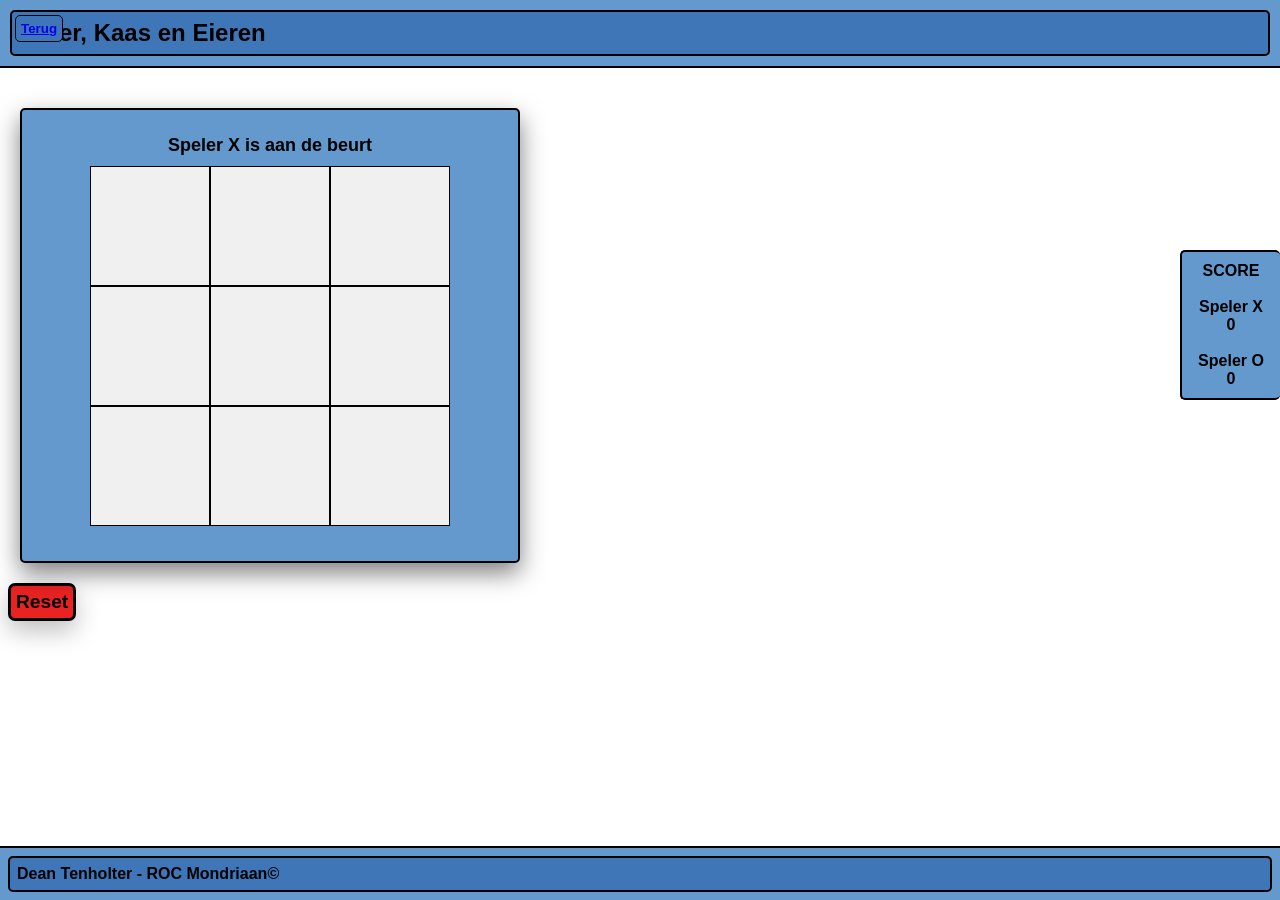
<file: bke/bke.html>
<!DOCTYPE html>
<html lang="nl">
  <head>
    <meta charset="UTF-8" />
    <meta name="viewport" content="width=device-width, initial-scale=1.0" />
    <link rel="stylesheet" href="CSS/style.css" />
    <title>Boter, Kaas en Eieren</title>
  </head>
  
  <body>
      
    <header>
      <!--home button moet teruggaan naar pagina met alle games-->
      <button class="home-btn" > <a href="../projects.html"><strong>Terug</strong></a></button>
      <h2 class="title">Boter, Kaas en Eieren</h2>
    </header>

    <div id="winner-text"><h3></h3></div>

    <div class="game-container">
      <!--Spelerbeurt wordt veranderd per beurt-->
      <p id="playerTurn">Speler X is aan de beurt</p>

      <!--div voor alle vakjes in speelveld-->
      <div id="boxes">
        <div id="box1"></div>
        <div id="box2"></div>
        <div id="box3"></div>
        <div id="box4"></div>
        <div id="box5"></div>
        <div id="box6"></div>
        <div id="box7"></div>
        <div id="box8"></div>
        <div id="box9"></div>
      </div>
    </div>

    <!--Scorebord rechts van de gamecontainer-->
    <div class="score-board">
      <strong>
        <p>SCORE</p>
        <br>

        <!--Speler X elementen-->
        <p id="playerX">Speler X</p>
        <p id="playerXScore">0</p>

        <br>

        <!-- speler O elementen-->
        <p id="playerO">Speler O</p>
        <p id="playerOScore">0</p>
      </strong>
    </div>

    <!--Resetknop voor compleet opnieuw beginnen-->
    <button id="reset-btn"><a class="reset-link"><strong>Reset</strong></a></button>

    <footer>
      <p class="footer-text"><strong>Dean Tenholter - ROC Mondriaan&copy;</strong></p>
    </footer>
    
    <!--js bestanden koppelen-->
    <script src="js/start.js" defer></script>
    <script src="js/model/bke.js" defer></script>
    <script src="js/view/view.js" defer></script>
    <script src="js/controller/controller.js" defer></script>
    
  </body>
</html>
</file>
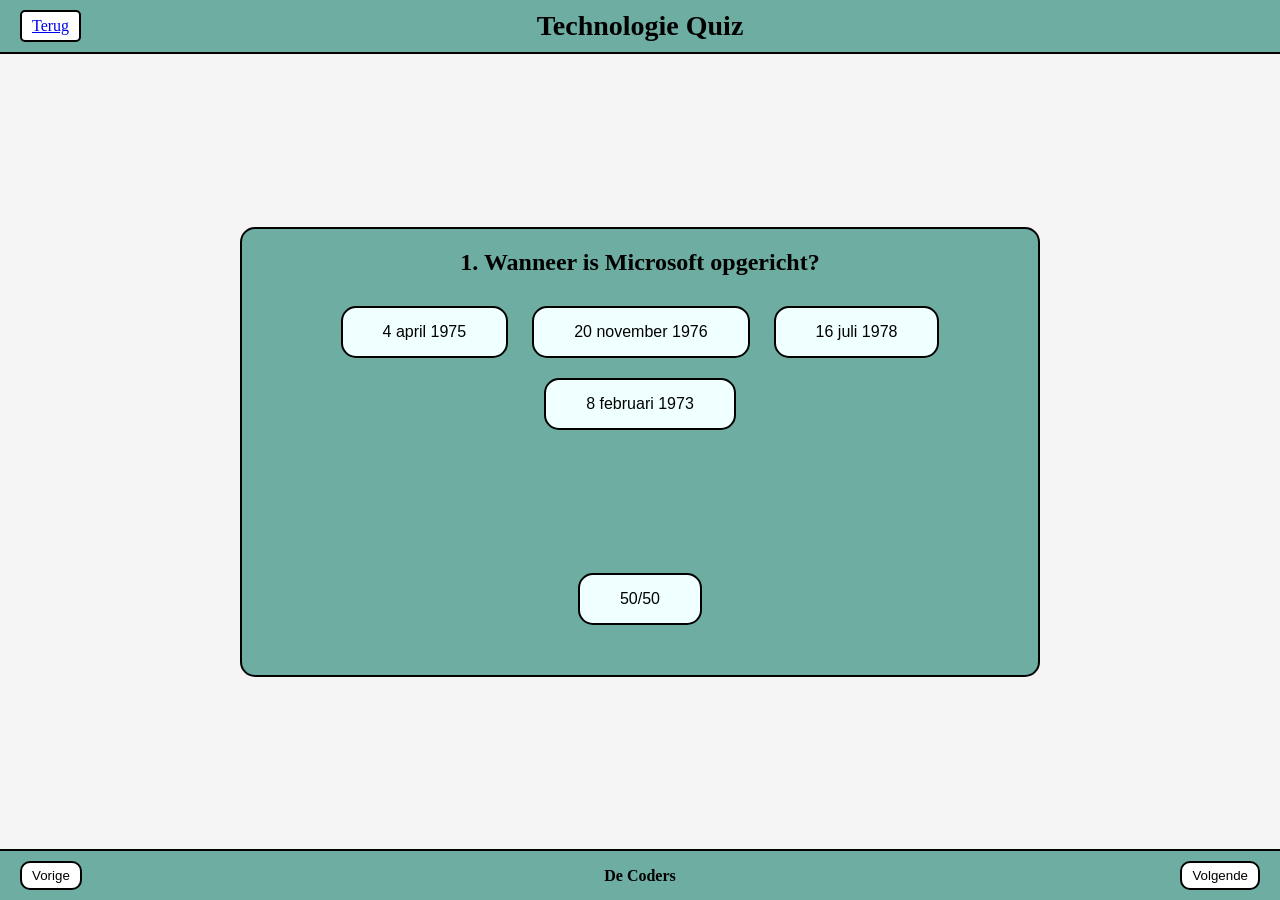
<file: quiz/quiz.html>
<!DOCTYPE html>
<html lang="nl">
<head>
  <meta charset="UTF-8">
  <meta name="viewport" content="width=device-width, initial-scale=1.0">
  <link rel="stylesheet" href="CSS/style.css">
  <title>Technologie Quiz</title>
</head>
<body>

  <header>
    <a href="../projects.html" class="home-btn">Terug</a>
    <h1 class="quiz-titel">Technologie Quiz</h1>
    <div style="width:100px;"></div>
  </header>

  <main>
    <div class="quiz-box">
      <h2 id="question">Vraag komt hier</h2>

      <div class="antwoorden">
        <button id="antwoordA"></button>
        <button id="antwoordB"></button>
        <button id="antwoordC"></button>
        <button id="antwoordD"></button>
      </div>

      <button id="fiftyFifty">50/50</button>
      <div id="feedback"></div>
    </div>
  </main>

  <footer>
    <button id="vorige" class="vorige-btn">Vorige</button>
    <p class="footer-tekst">De Coders</p>
    <button id="volgende" class="volgende-btn">Volgende</button>
  </footer>

  <script src="tech.js" defer></script>
</body>
</html>
</file>
<file: bke/CSS/style.css>
/*css reset + gemeenschappelijke eigenschappen*/
*{
    margin: 0;
    padding: 0;
    box-sizing: border-box;
    font-family: 'Poppins', sans-serif;
}

/*kleuren in variabelen*/
:root{
    --primary-color: #6399CD;
    --secondary-color: #3F76B8;
    --reset-btn-background-color: #e80505e1;
}

/*header + elementen*/
header{ 
    background-color: var(--primary-color);
    border-bottom: 2px solid black; 
    padding: 10px;
}

.title{
    display: flex;
    justify-self: center;
    background-color: var(--secondary-color);
    border: 2px solid black;
    border-radius: 5px;
    padding: 7px;
}

/*home knop*/
.home-btn{
    margin: 5px;
    padding: 5px;
    background-color: var(--secondary-color);
    border: 1px solid black;
    border-radius: 5px;
    position: absolute;
}

.home-btn:hover{
    background: #0d66d4;
    transition: 1s;
}

#winner-text{
    display: flex;
    /*background-color: var(--secondary-color);*/
    width: fit-content;
    padding: 5px;
    justify-self: center;
    margin-top: 10px;
    border-radius: 10px;
    /*border: 2px solid black;*/
    font-weight: bolder;
}

/* middelste vak waarin de game plaatsvind*/
.game-container{
    justify-self: center;
    background-color: var(--primary-color);
    border: 2px solid black;
    border-radius: 5px;
    margin: 20px;
    padding: 25px;
    width: 500px;
    position: relative;
    box-shadow: 0 10px 25px rgba(0,0,0,0.500);
}

#playerTurn{
    display: flex;
    justify-content: center;
    font-size: large;
    font-weight: bold;
}

/*grid voor het spel*/
#boxes {
    display: grid;
    grid-template-columns: repeat(3, 120px);
    grid-template-rows: repeat(3, 120px);
    padding: 10px;
    justify-content: center;
}


/*styling voor hokjes van bke*/
#boxes div {
    background-color: rgb(241, 240, 240);
    border: 1px solid black;
    display: flex;
    justify-content: center;
    align-items: center;
    cursor: pointer;
    font-size: 48px;
}

#boxes div:hover {
    background-color: #dbe9f7;
    transition: 0.2s;
}

#boxes div:active {
    transform: scale(0.97);
}

/*scorebord*/
.score-board{
    position: absolute;
    top: 0;
    right: 0;
    margin-top: 250px;
    background-color: var(--primary-color);
    width: 100px;
    text-align: center;
    border-top: 2px solid black;
    border-left: 2px solid black;
    border-bottom: 2px solid black;
    border-radius: 5px;
    padding: 10px;
}

/*reset knop + extras*/
#reset-btn{
    display: flex;
    margin: 8px;
    padding: 5px;
    background-color: var(--reset-btn-background-color);
    border: 3px solid black;
    border-radius: 7px;
    justify-self: center;
    font-size: larger;
    color: rgb(241, 232, 232);
    box-shadow: 0 10px 25px rgba(0,0,0,0.25);
    text-decoration: none;
}

.reset-link{
    text-decoration: none;
    color: black;
}

#reset-btn:hover {
    background-color: #ff3b3b;
    cursor: pointer;
    transition: 0.3s;
}

#reset-btn:active {
    transform: scale(0.97);
}

/*footer + elementen*/
footer{
    background-color: var(--primary-color);
    border-top: 2px solid black;
    padding: 8px;
    position: absolute;
    bottom: 0;
    width: 100%;
    align-content: center;
}

.footer-text{
    display: flex;
    justify-self: center;
    background-color: var(--secondary-color);
    border: 2px solid black;
    border-radius: 5px;
    padding: 7px;
    width: auto;
}


/*----------Login Scherm-----------*/


.login-form{
    background-color: var(--secondary-color);
    margin: 50px;
    padding: 75px;
    text-align: center;
    border: 2px solid black;
    border-radius: 15px;
}

.login-footer{
    position: absolute;
    bottom: 0;
    background-color: var(--primary-color);
    border-top: 2px solid black;
    padding: 8px;
    align-content: center;
    width: 100%;
}
</file>
<file: quiz/CSS/style.css>
/*CSs reset */
* {
  margin: 0;
  padding: 0;
  box-sizing: border-box;
}

/*body / grid */
body {
  min-height: 100vh;
  display: grid;
  grid-template-rows: auto 1fr auto;
  background-color: #f5f5f5;
}

/* header */
header {
  display: grid;
  grid-template-columns: 100px 1fr 100px;
  align-items: center;
  background-color: rgb(109, 173, 162);
  border-bottom: 2px solid black;
  padding: 10px 20px;
}

/*home knop */
.home-btn {
  grid-column: 1;
  justify-self: start;
  padding: 5px 10px;
  border-radius: 5px;
  border: 2px solid black;
  background-color: white;
}

.home-btn:hover {
  background-color: lightgray;
  transition: 0.3s;
}

.quiz-titel {
  grid-column: 2;
  text-align: center;
  font-size: 28px;
  font-weight: bold;
}

/* Quiz box / main*/
main {
  display: grid;
  place-items: center; 
  padding: 20px;
}

.quiz-box {
  display: grid;
  grid-template-rows: auto 1fr auto;
  justify-items: center;
  align-items: start;
  width: 800px;
  height: 450px;
  padding: 20px;
  border-radius: 15px;
  border: 2px solid black;
  background-color: rgb(109, 173, 162);
  text-align: center;
}

.quiz-box h2 {
  margin-bottom: 20px;
  font-size: 24px;
}

#feedback {
  margin-top: 20px;
  font-weight: bold;
}

/* knoppen antwoorden*/
.antwoorden button,
#fiftyFifty {
  background-color: azure;
  margin: 10px;
  padding: 15px 40px;
  border: 2px solid black;
  border-radius: 15px;
  font-size: 16px;
}

.antwoorden button:hover,
#fiftyFifty:hover {
  background-color: lightgray;
  transition: 0.3s;
}

/*footer */
footer {
  display: grid;
  grid-template-columns: 100px 1fr 100px;
  align-items: center;
  background-color: rgb(109, 173, 162);
  border-top: 2px solid black;
  padding: 10px 20px;
  position: sticky;
  bottom: 0;
}

.footer-tekst {
  grid-column: 2;
  text-align: center;
  font-weight: bold;
}

/*vorige vraag knop*/
.vorige-btn {
  grid-column: 1;
  justify-self: start;
  padding: 5px 10px;
  border-radius: 10px;
  border: 2px solid black;
  background-color: white;
}

.vorige-btn:hover {
  background-color: lightgray;
  transition: 0.3s;
}


/*volgende vraag knop*/
.volgende-btn {
  grid-column: 3;
  justify-self: end;
  padding: 5px 10px;
  border-radius: 10px;
  border: 2px solid black;
  background-color: white;
}

.volgende-btn:hover {
  background-color: lightgray;
  transition: 0.3s;
}

/*Staat in combi met JS, zorgt ervoor dat antwoorden verdwijnen bij klikken 50-50 knop*/
.verberg {
  display: none;
}
</file>
